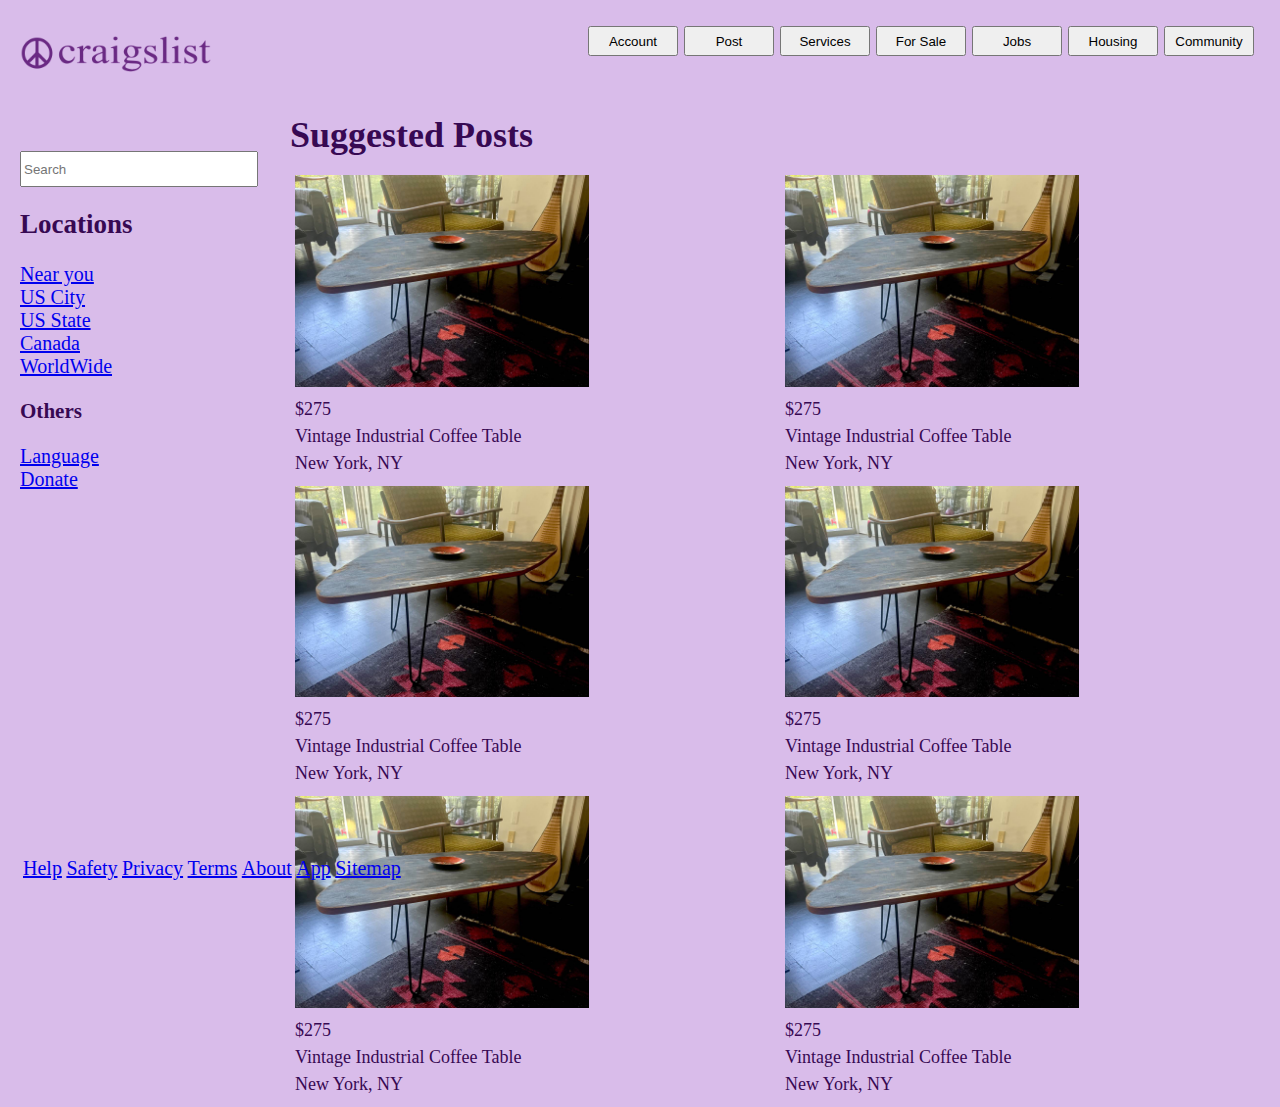
<file: Craigslist/index.html>
<!DOCTYPE html>
<html lang="en-us">
<head>
    <meta charset="UTF-8">
    <meta name="viewport" content="width=device-width, initial-scale=1.0">
    <title>Document</title>
</head>

<style>

    body{
    background:rgb(217,188,234);
    font-size: 18px;
    font-family:YoungSerif;
    padding:15px;
    color:rgb(55,9,83);
    font-family:Times New Roman;
    
    }
    a{
        font-size:20px;
    }

    input{
        width:230px;
        height:30px;
    }
    h1{
    position:absolute;
    left:290px;
    top:90px;
    }
    #right{
    column-count: 3;
    column-width: 400px;
    column-gap: 0px;
    position:absolute;
    left:290px;
    top:170px;
    margin:5px;
    line-height: 0.5;
    }

    #logo{
        position:absolute;
       left:20px;
        top:0px;
    }

    button{
        float:right;
        width: 90px; 
        height: 30px;
        margin:3px;
    }

    #left{
        position:absolute;
       left:20px;
        top:130px;
    }

footer{
    position:absolute;
    bottom:20px;
}
</style>
<body>
    <img id="logo" width='15%' height='auto' src="./images/1.png">

    <div>
    <button id="1">Community</button>
    <button id="2">Housing</button>
    <button id="3">Jobs</button>
    <button id="4">For Sale</button>
    <button id="5">Services</button>
    <button id="6">Post</button>
    <button id="7">Account</button>
    </div>
    </br>

    <div id="left">
        </br>
        <input type="text" placeholder="Search">
        </br>
        <h2>Locations</h2>
        <a class="active" href="#near you">Near you</a>
        </br>
        <a href="#city">US City</a>
        </br>   
        <a href="#state">US State</a>
        </br>
        <a href="#canada">Canada</a>
        </br>
        <a href="#world">WorldWide</a>
        </br>
        <h3>Others</h3>
        <a href="#language">Language</a>
        </br>
        <a href="donate">Donate</a>
      </div>

      <h1>Suggested Posts</h1>

    <div id ="right">
        <img width='60%' height='auto' src="./images/2.jpg">
        <p>$275</p>
        <p>Vintage Industrial Coffee Table</p>
        <p>New York, NY</p>
        <img width='60%' height='auto' src="./images/2.jpg">
        <p>$275</p>
        <p>Vintage Industrial Coffee Table</p>
        <p>New York, NY</p>
        <img width='60%' height='auto' src="./images/2.jpg">
        <p>$275</p>
        <p>Vintage Industrial Coffee Table</p>
        <p>New York, NY</p>
        <img width='60%' height='auto' src="./images/2.jpg">
        <p>$275</p>
        <p>Vintage Industrial Coffee Table</p>
        <p>New York, NY</p>
        <img width='60%' height='auto' src="./images/2.jpg">
        <p>$275</p>
        <p>Vintage Industrial Coffee Table</p>
        <p>New York, NY</p>
        <img width='60%' height='auto' src="./images/2.jpg">
        <p>$275</p>
        <p>Vintage Industrial Coffee Table</p>
        <p>New York, NY</p>
    
    </div>
      
</body>
<footer>
        <a href="#help">Help</a> 

        <a href="#safety">Safety</a>
       
        <a href="#privacy">Privacy</a>
      
        <a href="#terms">Terms</a>
      
        <a href="#about">About</a>
        
        <a href="app">App</a>

        <a href="sitemap">Sitemap</a>

</footer>

<style>
@media screen and (min-width:961px) {
            
        }
    
        @media screen and (max-width:960px) {

            #logo{
            width:25%;
            position:relative;
            left:0px;
            top:0px;;
        }
        #left{
            position:absolute;
            top:160px;
        }

        h1{
            position:absolute;
            top:170px;
            font-size:25px;
        }
        img{
            width:80%;
        }
        #right{
            position:absolute;
            top:230px;
        }
            }

        @media screen and (max-width:480px) {
        body{
            font-size:15px;
        }
        #logo{
            width:40%;
            position:relative;
            left:0px;
            top:0px;;
        }
        img{
            width:100%;
        }
    
        button{
            width:60px;
            height:20px;
            
        }
        h1{
            font-size:23px;
            position:absolute;
            left:140px;
            top:150px;;
        }
        input{
            width:100px;
            height:20px;
        }
        
        #right{
        column-count: 1;
        column-width: 100px;
        column-gap: 0px;
        position:absolute;
        left:130px;
        top:180px;;
        margin:15px;
        line-height: 0.5;
    }
        footer{
        position:absolute;
        left:20px;
        bottom:10px;;
        }
        }
        


</style>

</html>
</file>
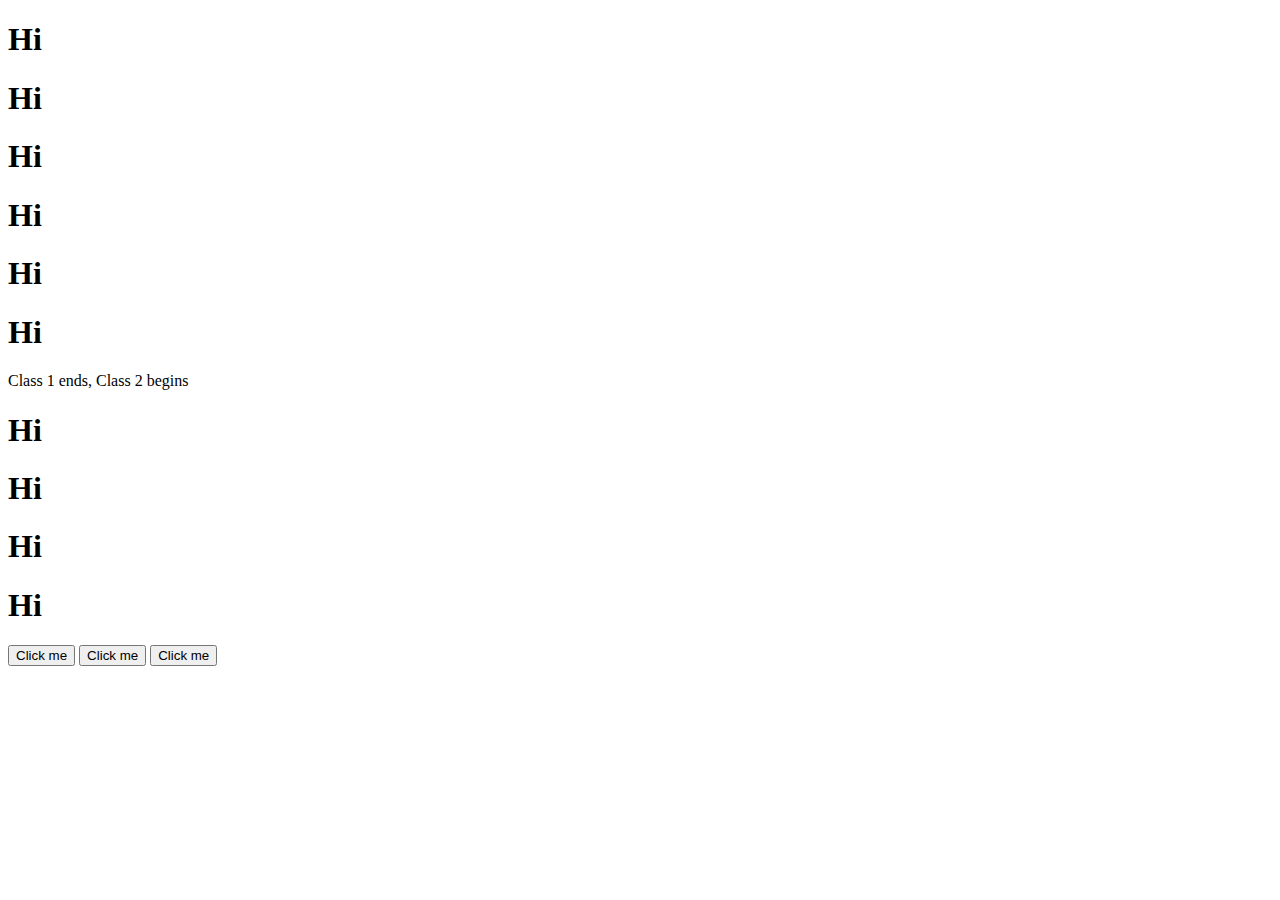
<file: Week 8/index.html>
<!DOCTYPE html>
<html lang="en">
<head>
    <meta charset="UTF-8">
    <meta name="viewport" content="width=device-width, initial-scale=1.0">
    <title>Document</title>
</head>
<body>
    <class id="class1">
    <h1 id="1">Hi </h1>
    <h1 id="2">Hi </h1>
    <h1 id="3">Hi </h1>
    <h1 id="4">Hi </h1>
    <h1 id="5">Hi </h1>
    <h1 id="6">Hi </h1>
    </class>
    <p>Class 1 ends, Class 2 begins</p>
    <class id="class2">
    <h1 id="7">Hi </h1>
    <h1 id="8">Hi </h1>
    <h1 id="9">Hi </h1>
    <h1 id="10">Hi </h1>
    </class>
    <button id="bt1">Click me</button>
    <button id="bt2">Click me</button>
    <button id="bt3">Click me</button>

    <p>
    <div id="div1"></div>
    <div id="div2"></div>
    <div id="div3"></div>
</body>
<script src="week8.js"></script>
</html>
</file>
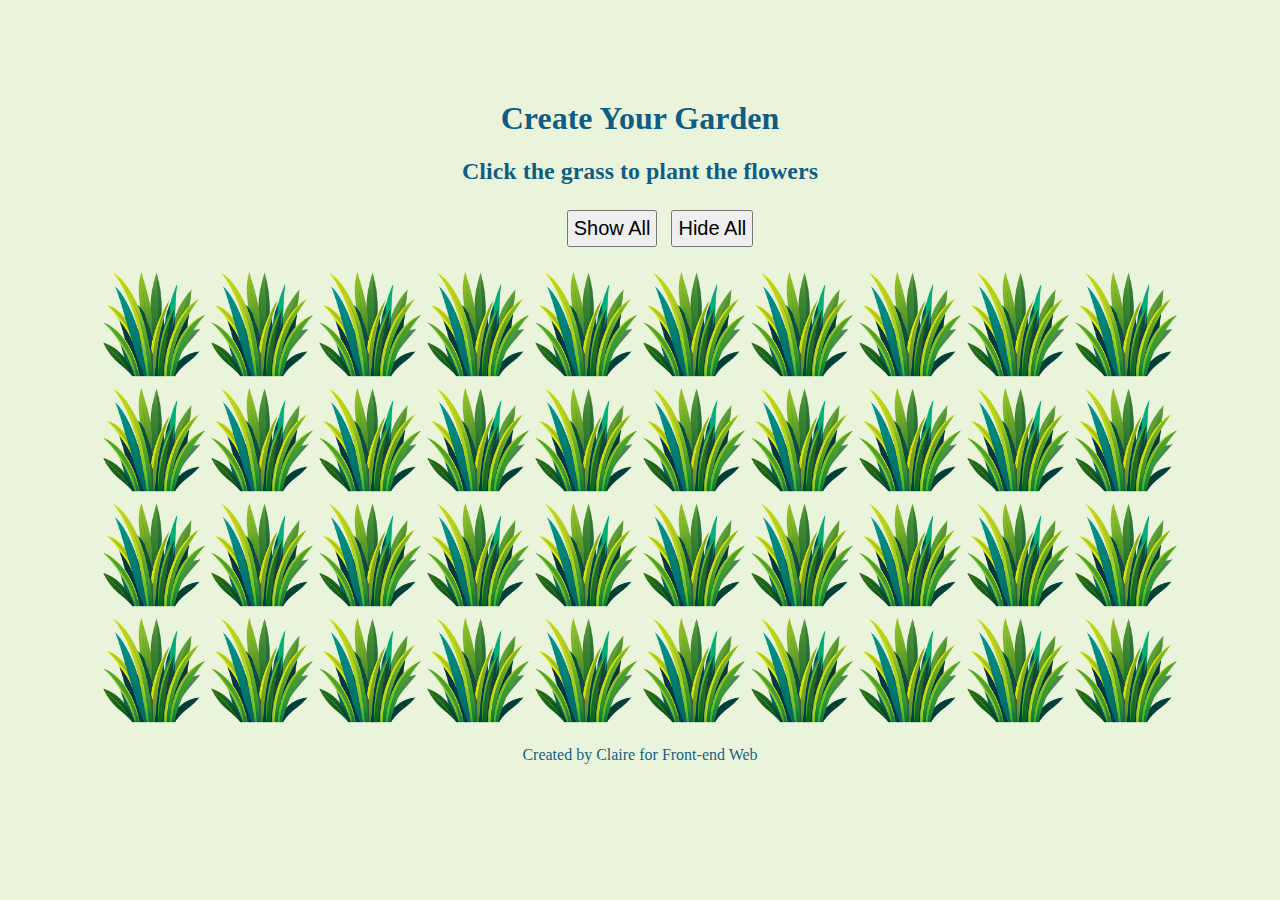
<file: Week 9 Homework/index.html>
<!DOCTYPE html>
<html lang="en">
<head>
    <meta charset="UTF-8">
    <meta name="viewport" content="width=device-width, initial-scale=1.0">
    <title>Create your garden</title>
    <link rel="stylesheet" href="Week9.css">
    <script src="Week9.js" defer></script>
</head>
<body>
 <header>
    <h1>Create Your Garden</h1>
    <h2>Click the grass to plant the flowers</h2>
    <menu>
        <button id="showAllButton">Show All</button>
        <button id="hideAllButton">Hide All</button>    
    </menu>
 </header>

 <article id="mainDeck">
  
 </article>

 <footer>
    <p> Created by Claire for Front-end Web</p >
</footer>

</body>
</html>
</file>
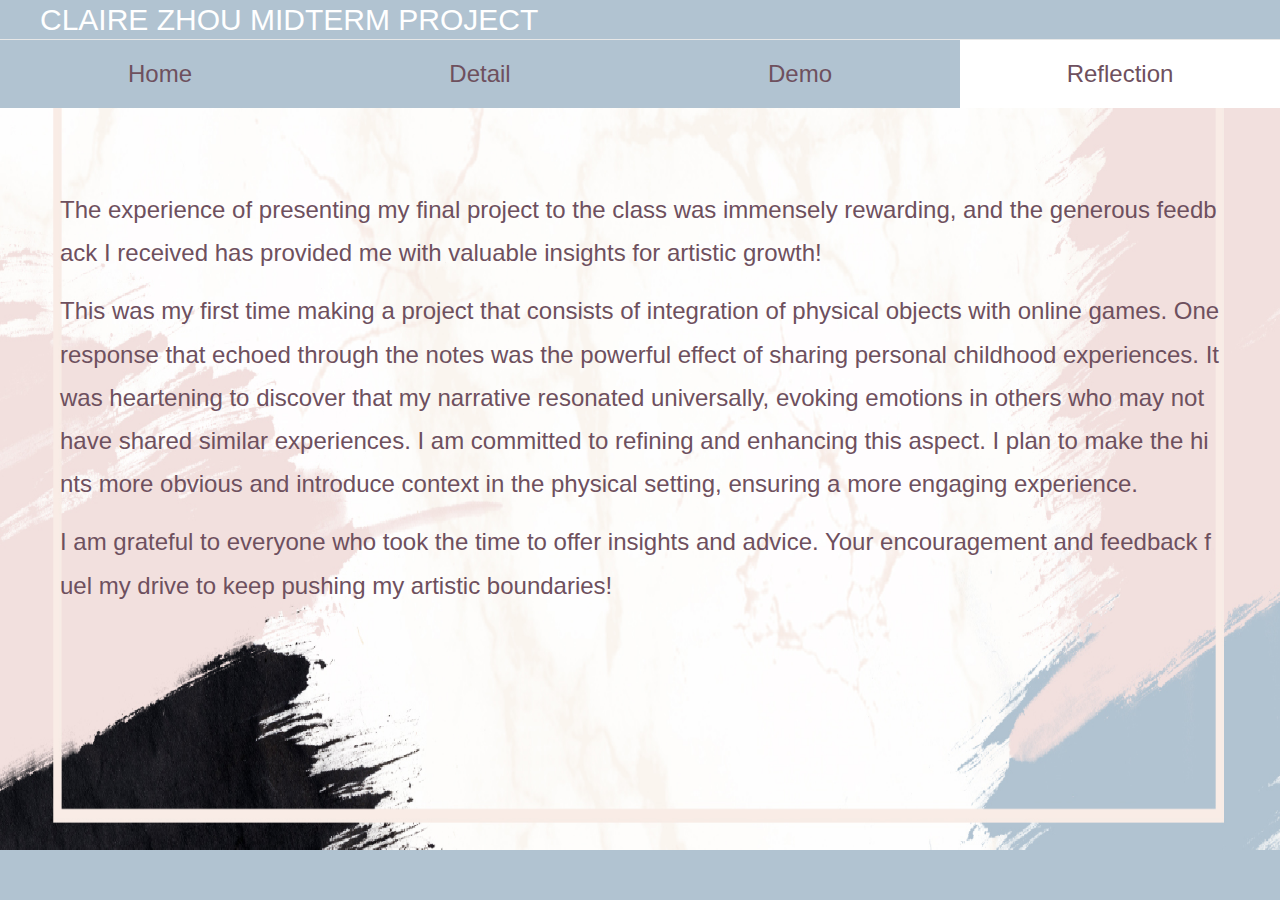
<file: Midterm/reflection.html>
<!DOCTYPE html>
<html lang="en">
  <head>
    <meta charset="UTF-8" />
    <meta name="viewport" content="width=device-width, initial-scale=1.0" />
    <title>Document</title>
    <link rel="stylesheet" href="css/common.css" />
    <link rel="stylesheet" href="css/reflection.css" />
  </head>
  <body>
    <div class="container">
      <header>
        <div class="top">CLAIRE ZHOU MIDTERM PROJECT</div>
        <ul class="nav">
          <a style="color:#6e505e;" href="index.html">Home</a>
          <a style="color:#6e505e;" href="detail.html">Detail</a>
          <a style="color:#6e505e;" href="demo.html">Demo</a>
          <a style="color:#6e505e;" href="reflection.html" class="active">Reflection</a>
        </ul>
      </header>
      <main>
        <div class="item">
            
            <div class="row" style="margin:20px;">
              <p>
                The experience of presenting my final project to the class
                was immensely rewarding, and the generous feedback I
                received has provided me with valuable insights for artistic
                growth!
              </p>
              <p>
                This was my first time making a project that
                consists of integration of physical objects with online games.
                One response that echoed through
                the notes was the powerful effect of sharing personal childhood
                experiences. It was heartening to discover that my narrative
                resonated universally, evoking emotions in others who may not
                have shared similar experiences. I am committed to
                refining and enhancing this aspect. I plan to make the hints
                more obvious and introduce context in the physical setting,
                ensuring a more engaging experience.
              </p>
              <p>
                I am
                grateful to everyone who took the time to offer insights and
                advice. Your encouragement and feedback fuel my drive to keep
                pushing my artistic boundaries!
              </p>
            </div>
          </div>
        </div>
      </main>
      <footer></footer>
    </div>
  </body>
</html>
</file>
<file: Week 9 Homework/Week9.css>
body{
    text-align: center;
    background-color: rgba(156, 205, 83, 0.217);
    color:rgba(8, 89, 130, 0.973);
    margin:100px;
}

button{
    font-size:20px;
    padding:5px;
    margin:5px;
}
</file>
<file: Midterm/css/common.css>
* {
    margin: 0;
    padding: 0;
}

a {
    text-decoration: none;
}

a:hover{
    color: #444444;
}

a:visited{
    color: #444444;
}

a:active{
    color: #444444;
}

a:link{
    color: #444444;
}

@media screen and (max-width:980px) {
    header .top{
        display: none!important;
    }
}


@media screen and (max-width:768px) {
    main{
        padding: 10px!important;
    }
    main .item{
        min-width: unset!important;
        margin: 20px 0px!important;
        padding: 0!important;
    }

}


ul,
ol {
    list-style: none;
}

body{
    color:#6e505e;
    width: 100%;
    height: 100vh;
    min-width: 320px;
    font-size: 16px;
    font-family: 'Franklin Gothic Medium', 'Arial Narrow', Arial, sans-serif;
    background:url(../images/back.png) ;
    background-size: 100% 100%;
}

.container{
    position: relative;
    flex-direction: column;
    align-items: center;
    justify-content: space-between;
    height: 100vh;
}


header{
    position:relative;
    width: 100%;
    background: rgb(177, 195, 209);
}


header .top{
    height: 40px;
    line-height: 40px;
    padding: 10px 0px;
    border-bottom: 1px solid #e7e7e7;
    font-size: 30px;
    color: #fff;
    padding: 0px 40px;
    box-sizing: border-box;
}

header .nav{
    position: relative;
    width: 100%;
    display: flex;
}

header .nav a{
    flex: 1;
    text-align: center;
    padding:20px;
    font-size: 24px;
    color: #444444;
    transition: all .3s ease-in-out;
}


header .nav a:hover{
    background: #fff;
    color: rgb(177, 195, 209);
}

header .nav a.active{
    background: #fff;
    color: rgb(177, 195, 209);
}


main .item{
    width: 100%;
    padding: 60px 40px;
    box-sizing: border-box;
}

.title{
    font-size: 30px;
    max-width: 400px;
    border-bottom: 3px solid #ccc;
    margin-bottom: 60px ;
}

footer{
    position: fixed;
    left: 0;
    bottom: 0;
    width:100%;
    height: 50px;
    line-height: 50px;
    font-weight: normal;
    font-size: 14px;
    background: rgb(177, 195, 209);
    color: #fff;
    text-align: center;
}
</file>
<file: Midterm/css/reflection.css>
main .item .content{
    display: flex;
    align-items: center;
}

main .item .content .row{
    display: flex;
    flex-direction: column;
    align-items: flex-start;
}

main .item p{
    display: block;
    margin: 15px 0px;
    font-size: 24px;
    line-height: 1.8;
    word-break: break-all;
}

main .item img{
    width: 100%;
    max-height: 900px;
}
</file>
